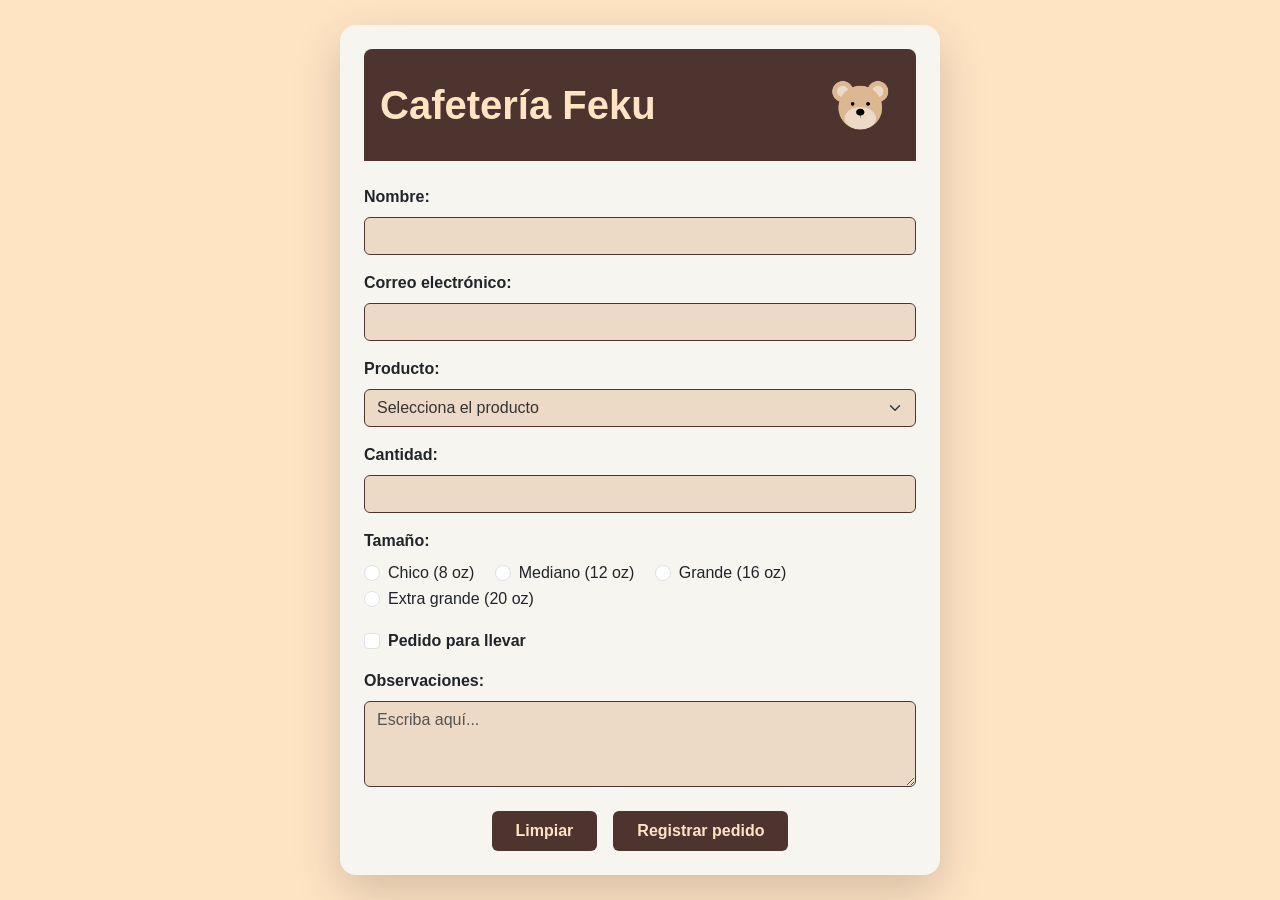
<file: frontend/index.html>
<!DOCTYPE html>
    <html lang="es">
    <head>
        <meta charset="UTF-8">
        <meta name="viewport" content="width=device-width, initial-scale=1.0">
        <title>Cafetería Feku</title>
        <link href="https://cdn.jsdelivr.net/npm/bootstrap@5.3.2/dist/css/bootstrap.min.css" rel="stylesheet">
        <link rel="stylesheet" href="css/style.css">
    </head>
    <body class="fondo-pantalla d-flex justify-content-center align-items-center min-vh-100">

        <div class="contenedor-principal shadow-lg p-4 rounded-4 w-100" style="max-width: 600px;">
            
            <header class="encabezado d-flex justify-content-between align-items-center p-3 rounded-top-3 mb-4">
                <h1 class="titulo m-0">Cafetería Feku</h1>
                <div class="imagen-contenedor">
                    <img src="Imagenes/oso.png" alt="Oso Feku" class="imagen">
                </div>
            </header>

            <form id="formulario" class="cuerpo-formulario" action="http://localhost:3000/pedido" method="POST">
                
                <div class="grupo-entrada mb-3">
                    <label for="nombre" class="form-label fw-bold">Nombre:</label>
                    <input type="text" id="nombre" name="nombre" class="form-control entrada-texto">
                </div>

                <div class="grupo-entrada mb-3">
                    <label for="correoElectronico" class="form-label fw-bold">Correo electrónico:</label>
                    <input type="email" id="correoElectronico" name="correoElec" class="form-control entrada-texto">
                </div>

                <div class="grupo-entrada mb-3">
                    <label for="produc" class="form-label fw-bold">Producto:</label>
                    <select name="productos" id="produc" class="form-select entrada-texto">
                        <option value="">Selecciona el producto</option>
                        <option value="Expresso">Expresso</option>
                        <option value="Americano">Americano</option>
                        <option value="Cappuccino">Cappuccino</option>
                        <option value="Latte">Latte</option>
                        <option value="Moka">Moka</option>
                    </select>
                </div>

                <div class="grupo-entrada mb-3">
                    <label for="cantidad" class="form-label fw-bold">Cantidad:</label>
                    <input type="number" id="cantidad" name="cantidad" min="1" max="100" step="1" class="form-control entrada-texto">
                </div>

                <div class="grupo-entrada mb-3">
                    <label class="form-label fw-bold d-block">Tamaño:</label>
                    <div class="form-check form-check-inline">
                        <input class="form-check-input" type="radio" name="tamanio" id="tamanioChico" value="Chico">
                        <label class="form-check-label" for="tamanioChico">Chico (8 oz)</label>
                    </div>
                    <div class="form-check form-check-inline">
                        <input class="form-check-input" type="radio" name="tamanio" id="tamanioMediano" value="Mediano">
                        <label class="form-check-label" for="tamanioMediano">Mediano (12 oz)</label>
                    </div>
                    <div class="form-check form-check-inline">
                        <input class="form-check-input" type="radio" name="tamanio" id="tamanioGrande" value="Grande">
                        <label class="form-check-label" for="tamanioGrande">Grande (16 oz)</label>
                    </div>
                    <div class="form-check form-check-inline">
                        <input class="form-check-input" type="radio" name="tamanio" id="tamanioExtra" value="Extra grande">
                        <label class="form-check-label" for="tamanioExtra">Extra grande (20 oz)</label>
                    </div>
                </div>

                <div class="grupo-entrada mb-3 form-check">
                    <input type="checkbox" id="llevar" name="llevar" value="Si" class="form-check-input">
                    <label class="form-check-label fw-bold" for="llevar">Pedido para llevar</label>
                </div>

                <div class="grupo-entrada mb-4">
                    <label for="observaciones" class="form-label fw-bold">Observaciones:</label>
                    <textarea id="observaciones" name="observacion" rows="3" class="form-control entrada-texto" placeholder="Escriba aquí..."></textarea>
                </div>

                <div class="botones d-flex gap-3 justify-content-center">
                    <button type="reset" class="btn btn-limpiar px-4 py-2">Limpiar</button>
                    <button type="submit" class="btn btn-registrar px-4 py-2">Registrar pedido</button>

                </div>

            </form>
        </div>

        <script src="js/script.js"></script>
    </body>
    </html>
</file>
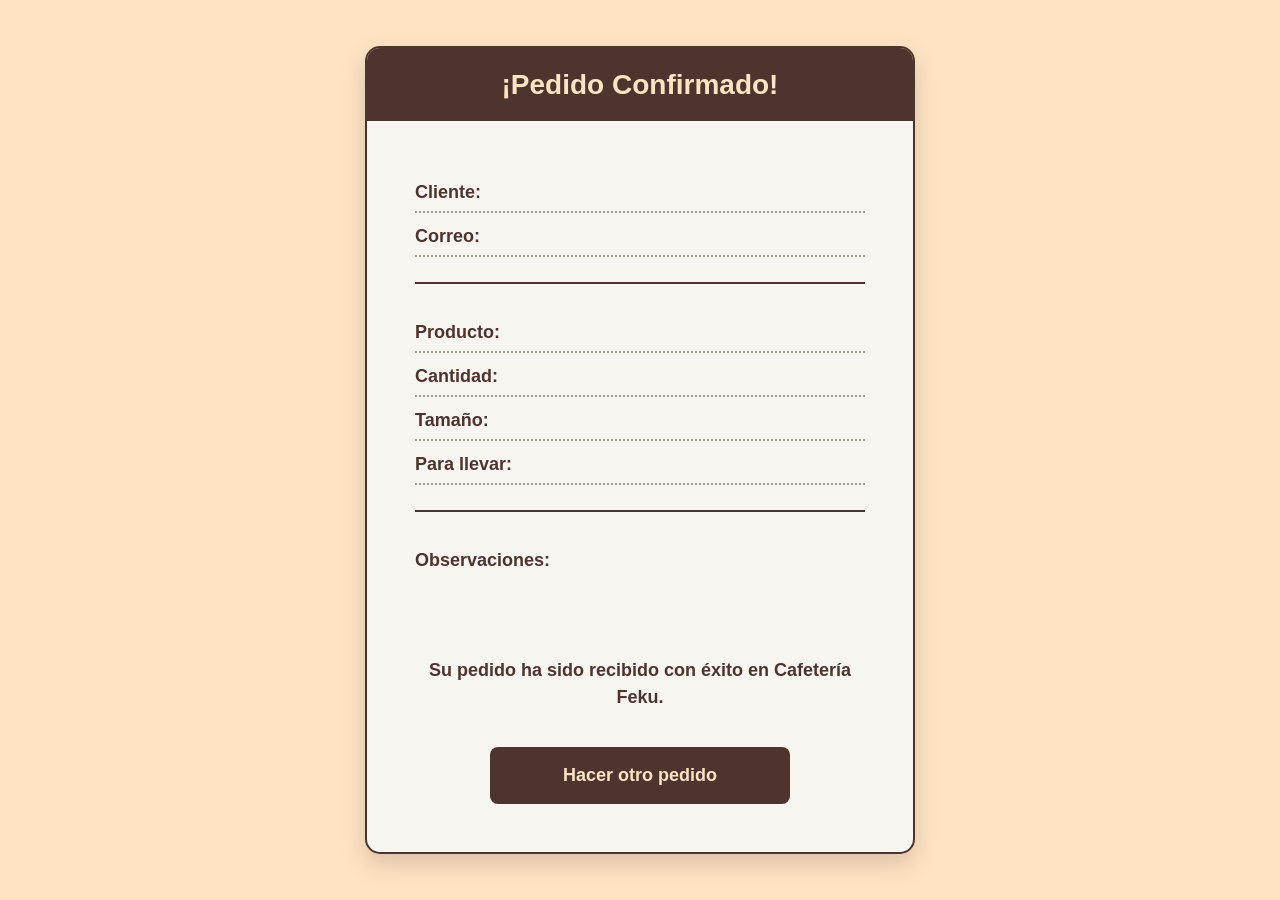
<file: frontend/resumen.html>
<!DOCTYPE html>
<html lang="es">
<head>
    <meta charset="UTF-8">
    <meta name="viewport" content="width=device-width, initial-scale=1.0">
    <title>Resumen del Pedido</title>
    <link href="https://cdn.jsdelivr.net/npm/bootstrap@5.3.2/dist/css/bootstrap.min.css" rel="stylesheet">
    <link rel="stylesheet" href="css/resumen.css">
</head>
<body class="fondo-pantalla">
    <div class="ticket-contenedor">
        <header class="encabezado-ticket">
            <h1>¡Pedido<br class="d-block d-sm-none"> Confirmado!</h1>
        </header>
        <div class="cuerpo-ticket p-4 p-md-5">
            <div class="fila-dato">
                <strong>Cliente:</strong>
                <span id="cliente"></span>
            </div>
            <div class="fila-dato">
                <strong>Correo:</strong>
                <span id="correo"></span>
            </div>
            
            <hr class="separador">
            
            <div class="fila-dato">
                <strong>Producto:</strong>
                <span id="producto"></span>
            </div>
            <div class="fila-dato">
                <strong>Cantidad:</strong>
                <span id="cantidad"></span>
            </div>
            <div class="fila-dato">
                <strong>Tamaño:</strong>
                <span id="tamanio"></span>
            </div>
            <div class="fila-dato">
                <strong>Para llevar:</strong>
                <span id="llevar"></span>
            </div>
            
            <hr class="separador">
            
            <div class="fila-dato observacion-caja">
                <strong>Observaciones:</strong>
                <span id="observacion"></span>
            </div>

            <div class="mensaje-final mt-4 mt-md-5">
                <p>Su pedido ha sido recibido con éxito en Cafetería Feku.</p>
                <a href="/" class="btn-volver mt-3">Hacer otro pedido</a>
            </div>
        </div>

    </div>

    <script src="js/scriptt.js"></script>
</body>
</html>
</file>
<file: frontend/css/style.css>
body.fondo-pantalla {
    background-color: #ffe4c4;
    font-family: Arial, sans-serif;
}

.contenedor-principal, .cuerpo-formulario {
    background-color: #f7f5f0;
}

.encabezado {
    background-color: #4e342e;
    color: #ffe4c4;
}

.titulo {
    color: #ffe4c4;
    font-weight: bold;
}

.imagen {
    height: 80px;
    width: 80px;
    object-fit: contain;
    padding: 5px;
}

.entrada-texto {
    background-color: #eddac6 !important;
    border: 1px solid #4e342e !important;
    color: #333;
}

.entrada-texto:focus {
    background-color: #e5cdb5 !important;
    box-shadow: 0 0 0 0.25rem rgba(78, 52, 46, 0.25) !important;
}

.botones button {
    background-color: #4e342e;
    color: #ffe4c4;
    font-weight: bold;
    border: none;
}

.botones button:hover {
    background-color: #3b2722;
    color: white;
}
</file>
<file: frontend/css/resumen.css>
body.fondo-pantalla {
    background-color: #ffe4c4;
    font-family: Arial, sans-serif;
    display: flex;
    justify-content: center;
    align-items: center;
    min-height: 100vh;
    margin: 0;
    padding: 15px;
}

.ticket-contenedor {
    background-color: #f7f5f0;
    border: 2px solid #4e342e;
    border-radius: 15px;
    box-shadow: 0 10px 25px rgba(78, 52, 46, 0.2);
    width: 100%;
    max-width: 550px;
    overflow: hidden;
}

.encabezado-ticket {
    background-color: #4e342e;
    color: #ffe4c4;
    text-align: center;
    padding: 20px 15px;
    margin: 0;
}

.encabezado-ticket h1 {
    margin: 0;
    font-size: 28px;
    font-weight: bold;
}

.cuerpo-ticket {
    color: #333;
}

.fila-dato {
    display: flex;
    justify-content: space-between;
    align-items: flex-end;
    padding: 10px 0 5px 0;
    border-bottom: 2px dotted #a89a8e;
    font-size: 16px;
}

.fila-dato strong {
    color: #4e342e;
    font-size: 18px;
}

.observacion-caja {
    display: block;
    border-bottom: none;
}

.observacion-caja span {
    display: block;
    margin-top: 5px;
    color: #555;
    font-style: italic;
    min-height: 25px;
}

.separador {
    border: none;
    border-top: 2px solid #4e342e;
    margin: 25px 0;
    opacity: 1;
}

.mensaje-final {
    text-align: center;
}

.mensaje-final p {
    font-weight: bold;
    color: #4e342e;
    margin-bottom: 20px;
    font-size: 18px;
}

.btn-volver {
    display: inline-block;
    padding: 15px 30px;
    background-color: #4e342e;
    color: #ffe4c4;
    text-decoration: none;
    font-weight: bold;
    border-radius: 8px;
    font-size: 18px;
    transition: background-color 0.3s;
    width: 100%;
    max-width: 300px;
}

.btn-volver:hover {
    background-color: #3b2722;
    color: white;
}

@media (max-width: 576px) {
    .encabezado-ticket h1 {
        font-size: 24px;
        line-height: 1.3;
    }
    
    .fila-dato {
        font-size: 15px;
    }
    
    .fila-dato strong {
        font-size: 16px;
    }
    
    .mensaje-final p {
        font-size: 16px;
    }
    
    .btn-volver {
        padding: 12px 20px;
        font-size: 16px;
        max-width: 100%;
    }
}
</file>
